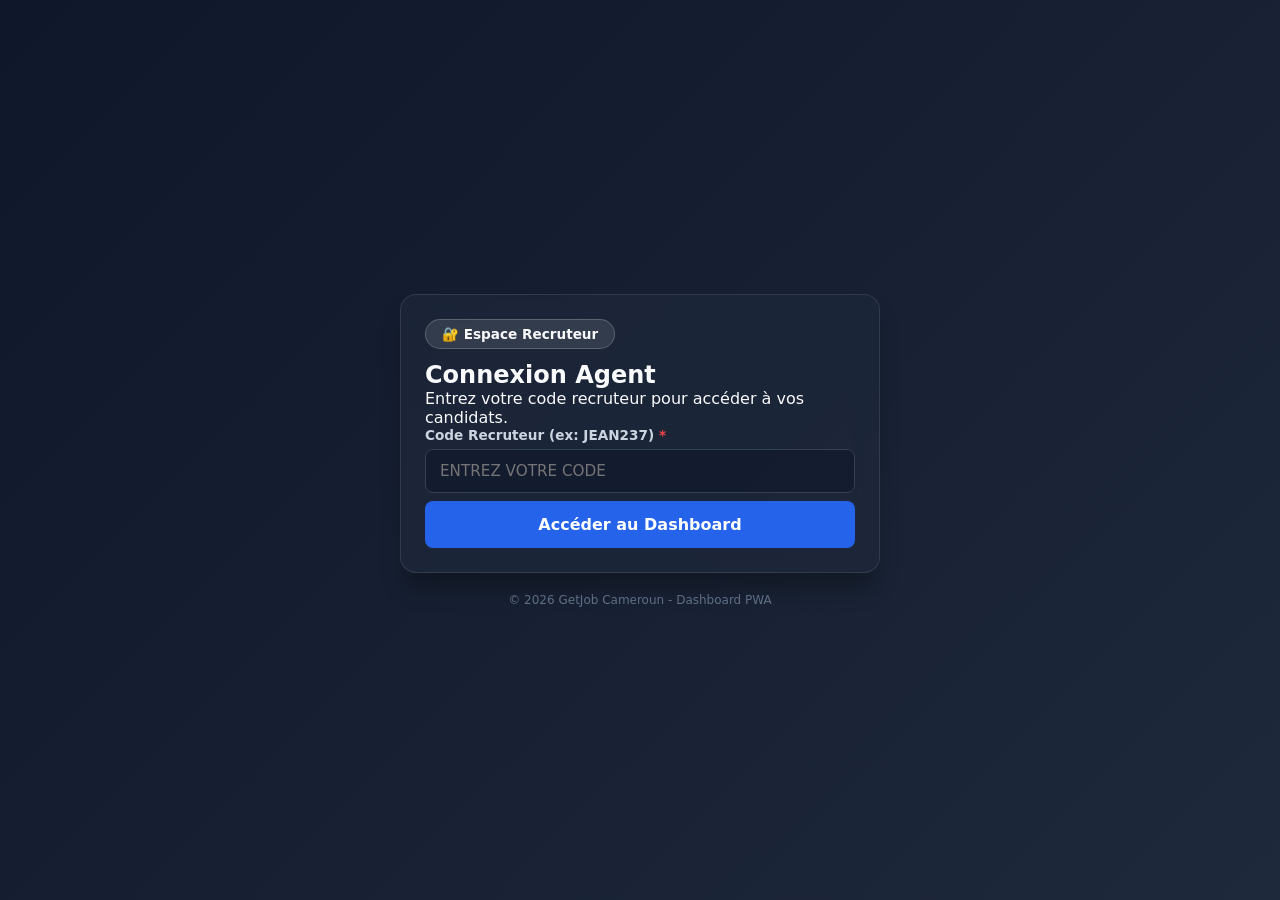
<file: index.html>
<!DOCTYPE html>
<html lang="fr">
<head>
  <meta charset="UTF-8">
  <meta name="viewport" content="width=device-width, initial-scale=1.0">
  <title>GetJob CMR - Espace Recruteur</title>
  
  <link rel="stylesheet" href="style/style.css">
  <link rel="stylesheet" href="style/dashboard.css">
  <link rel="manifest" href="manifest.json">
  <meta name="theme-color" content="#0f172a">
</head>
<body>

  <div class="container dashboard-container">
    
    <!-- ECRAN DE CONNEXION (Affiché par défaut) -->
    <section id="login-section" class="card">
      <div class="logo-badge">🔐 Espace Recruteur</div>
      <h2>Connexion Agent</h2>
      <p class="subtitle">Entrez votre code recruteur pour accéder à vos candidats.</p>

      <form id="login-form">
        <div class="form-group">
          <label for="ref-code-input">Code Recruteur (ex: JEAN237) <span class="req">*</span></label>
          <input type="text" id="ref-code-input" placeholder="Entrez votre code" required style="text-transform:uppercase;">
        </div>

        <button type="submit" id="login-btn" class="btn-primary">
          <span>Accéder au Dashboard</span>
        </button>
      </form>
    </section>

    <!-- TABLEAU DE BORD (Masqué avant connexion) -->
    <section id="dashboard-section" class="hidden">
      
      <!-- En-tête Recruteur -->
      <header class="dashboard-header card">
        <div class="user-info">
          <span class="avatar">👨‍💼</span>
          <div>
            <h2 id="agent-name">Agent GetJob</h2>
            <p id="agent-code" class="ref-tag">Code : ---</p>
          </div>
        </div>
        <button id="logout-btn" class="btn-logout" title="Déconnexion">🚪</button>
      </header>

      <!-- Barre d'Action & Lien Personnel -->
      <div class="share-box card">
        <div class="share-info">
          <p class="share-label">Mon lien de publication Facebook :</p>
          <code id="personal-link">https://.../index.html?ref=...</code>
        </div>
        <button id="copy-link-btn" class="btn-copy">📋 Copier mon lien</button>
      </div>

      <!-- Statistiques Rapides -->
      <div class="stats-grid">
        <div class="stat-card">
          <span class="stat-num" id="total-count">0</span>
          <span class="stat-label">Total Intéressés</span>
        </div>
        <div class="stat-card">
          <span class="stat-num" id="new-count">0</span>
          <span class="stat-label">Nouveaux</span>
        </div>
      </div>

      <!-- Filtres de Recherche -->
      <div class="filter-bar">
        <button class="filter-btn active" data-filter="ALL">Tous</button>
        <button class="filter-btn" data-filter="NOUVEAU">Nouveaux</button>
        <button class="filter-btn" data-filter="ARCHIVE">Archivés</button>
      </div>

      <!-- Liste des Candidats -->
      <main class="candidates-list" id="candidates-container">
        <div class="empty-state">
          <p>⏳ Chargement des candidats en cours...</p>
        </div>
      </main>

    </section>

    <!-- Footer -->
    <footer class="app-footer">
      <p>© 2026 GetJob Cameroun - Dashboard PWA</p>
    </footer>

  </div>

  <script src="script/dashboard.js"></script>
  <script src="script/ServiceWorker.js"></script>
</body>
</html>
</file>
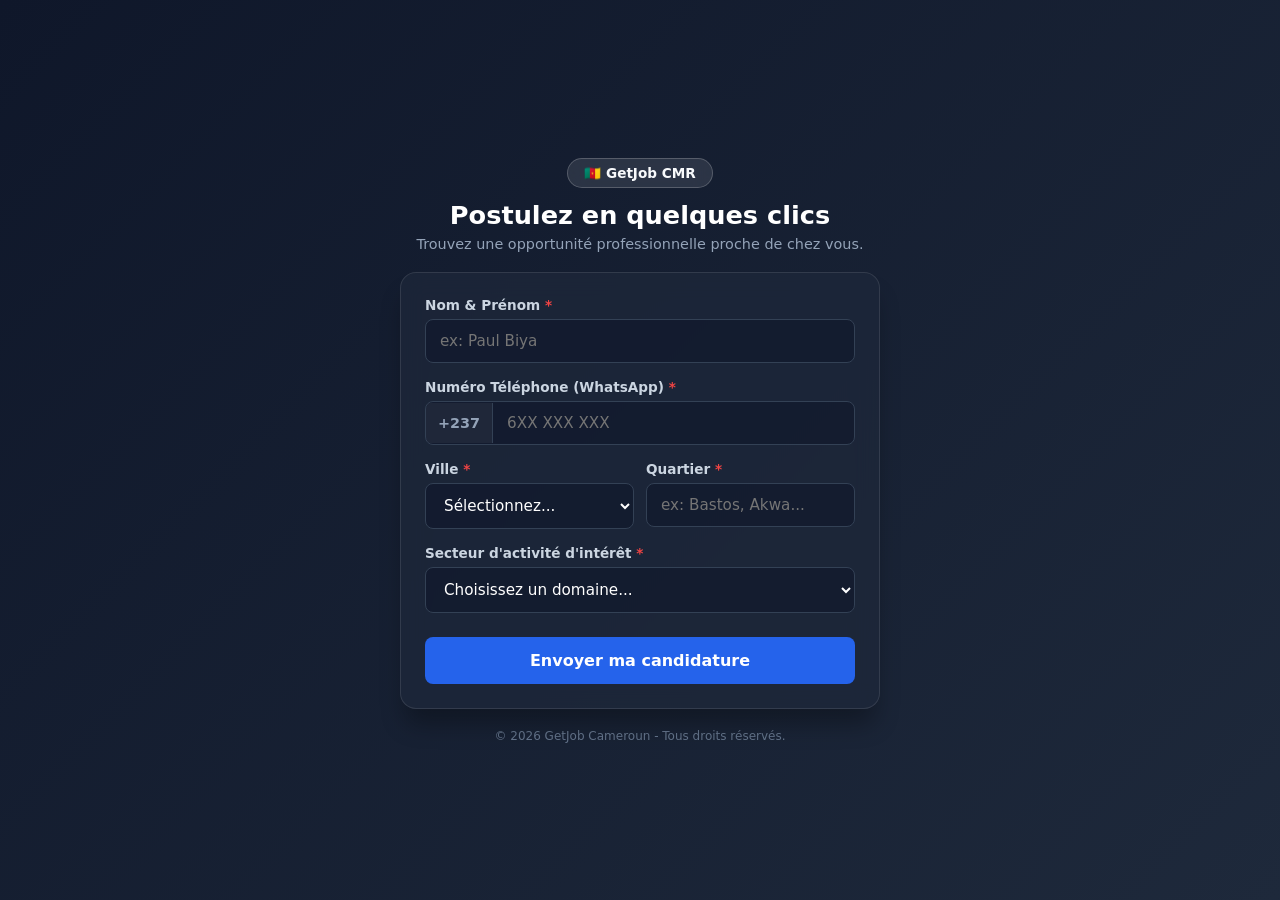
<file: formulaire.html>
<!doctype html>
<html lang="fr">
  <head>
    <meta charset="UTF-8" />
    <meta name="viewport" content="width=device-width, initial-scale=1.0" />
    <title>GetJob CMR - Pré-inscription Emploi</title>

    <link rel="stylesheet" href="style/style.css" />
    <link rel="manifest" href="manifest.json" />
    <meta name="theme-color" content="#1e293b" />
  </head>
  <body>
    <div class="container">
      <!-- En-tête -->
      <header class="app-header">
        <div class="logo-badge">🇨🇲 GetJob CMR</div>
        <h1>Postulez en quelques clics</h1>
        <p>Trouvez une opportunité professionnelle proche de chez vous.</p>
      </header>

      <!-- FORMULAIRE CANDIDAT -->
      <main id="form-section" class="card">
        <form id="candidate-form">
          <!-- Stocke automatiquement le code du recruteur depuis l'URL (?ref=JEAN237) -->
          <input
            type="hidden"
            id="recruiter_ref"
            name="recruiter_ref"
            value="GENERAL"
          />

          <div class="form-group">
            <label for="fullname"
              >Nom & Prénom <span class="req">*</span></label
            >
            <input
              type="text"
              id="fullname"
              placeholder="ex: Paul Biya"
              required
            />
          </div>

          <div class="form-group">
            <label for="phone"
              >Numéro Téléphone (WhatsApp) <span class="req">*</span></label
            >
            <div class="phone-input">
              <span class="prefix">+237</span>
              <input
                type="tel"
                id="phone"
                placeholder="6XX XXX XXX"
                pattern="[0-9]{9}"
                maxlength="9"
                required
              />
            </div>
          </div>

          <div class="form-row">
            <div class="form-group">
              <label for="city">Ville <span class="req">*</span></label>
              <select id="city" required>
                <option value="">Sélectionnez...</option>
                <option value="Yaoundé">Yaoundé</option>
                <option value="Douala">Douala</option>
                <option value="Bafoussam">Bafoussam</option>
                <option value="Garoua">Garoua</option>
                <option value="Bamenda">Bamenda</option>
                <option value="Maroua">Maroua</option>
                <option value="Autre">Autre ville</option>
              </select>
            </div>

            <div class="form-group">
              <label for="neighborhood"
                >Quartier <span class="req">*</span></label
              >
              <input
                type="text"
                id="neighborhood"
                placeholder="ex: Bastos, Akwa..."
                required
              />
            </div>
          </div>

          <div class="form-group">
            <label for="sector"
              >Secteur d'activité d'intérêt <span class="req">*</span></label
            >
            <select id="sector" required>
              <option value="">Choisissez un domaine...</option>
              <option value="Commerces & Ventes">Commerces & Ventes</option>
              <option value="BTP & Artisanat">BTP & Artisanat</option>
              <option value="Sécurité & Gardiennage">
                Sécurité & Gardiennage
              </option>
              <option value="Chauffeur & Logistique">
                Chauffeur & Logistique
              </option>
              <option value="Restauration & Hôtellerie">
                Restauration & Hôtellerie
              </option>
              <option value="Informatique & Réseaux">
                Informatique & Réseaux
              </option>
              <option value="Autre">Autre secteur</option>
            </select>
          </div>

          <button type="submit" id="submit-btn" class="btn-primary">
            <span id="btn-text">Envoyer ma candidature</span>
            <div class="spinner hidden" id="spinner"></div>
          </button>
        </form>
      </main>

      <!-- PAGE DE CONFIRMATION ET REDIRECTION DYNAMIQUE -->
      <section id="result-section" class="card hidden">
        <div class="status-icon" id="status-icon">📍</div>
        <h2 id="result-title">Analyse en cours...</h2>
        <p id="result-message" class="result-body"></p>

        <!-- Affiché si un bureau existe dans la ville -->
        <div id="office-info" class="office-card hidden">
          <h3 id="office-name">Bureau JobDirect</h3>
          <p id="office-address">📍 Adresse non spécifiée</p>

          <div class="action-buttons">
            <a id="office-call" href="#" class="btn-call"
              >📞 Appeler le bureau</a
            >
            <a id="office-wa" href="#" target="_blank" class="btn-wa"
              >💬 Écrire sur WhatsApp</a
            >
          </div>
        </div>

        <button onclick="window.location.reload()" class="btn-secondary">
          Soumettre une autre réponse
        </button>
      </section>

      <!-- Footer -->
      <footer class="app-footer">
        <p>© 2026 GetJob Cameroun - Tous droits réservés.</p>
      </footer>
    </div>

    <script src="script/app.js"></script>
  </body>
</html>
</file>
<file: style/style.css>
/* Reset & Styles de base */
* {
  box-sizing: border-box;
  margin: 0;
  padding: 0;
  font-family: 'Segoe UI', system-ui, -apple-system, sans-serif;
}

body {
  background: linear-gradient(135deg, #0f172a 0%, #1e293b 100%);
  color: #f8fafc;
  min-height: 100vh;
  display: flex;
  justify-content: center;
  align-items: center;
  padding: 16px;
}

.container {
  width: 100%;
  max-width: 480px;
  display: flex;
  flex-direction: column;
  gap: 20px;
}

/* Header */
.app-header {
  text-align: center;
}

.logo-badge {
  display: inline-block;
  background: rgba(255, 255, 255, 0.1);
  border: 1px solid rgba(255, 255, 255, 0.2);
  padding: 6px 16px;
  border-radius: 20px;
  font-size: 0.85rem;
  font-weight: 600;
  margin-bottom: 12px;
  backdrop-filter: blur(8px);
}

.app-header h1 {
  font-size: 1.6rem;
  font-weight: 700;
  color: #ffffff;
  margin-bottom: 6px;
}

.app-header p {
  font-size: 0.9rem;
  color: #94a3b8;
}

/* Carte Glassmorphism */
.card {
  background: rgba(30, 41, 59, 0.7);
  backdrop-filter: blur(12px);
  border: 1px solid rgba(255, 255, 255, 0.1);
  border-radius: 16px;
  padding: 24px;
  box-shadow: 0 20px 25px -5px rgba(0, 0, 0, 0.3);
}

/* Formulaire */
#candidate-form {
  display: flex;
  flex-direction: column;
  gap: 16px;
}

.form-group {
  display: flex;
  flex-direction: column;
  gap: 6px;
}

.form-row {
  display: grid;
  grid-template-columns: 1fr 1fr;
  gap: 12px;
}

label {
  font-size: 0.85rem;
  font-weight: 600;
  color: #cbd5e1;
}

.req {
  color: #ef4444;
}

input, select {
  width: 100%;
  padding: 12px 14px;
  background: rgba(15, 23, 42, 0.6);
  border: 1px solid #334155;
  border-radius: 8px;
  color: #ffffff;
  font-size: 0.95rem;
  outline: none;
  transition: all 0.2s ease;
}

input:focus, select:focus {
  border-color: #3b82f6;
  box-shadow: 0 0 0 3px rgba(59, 130, 246, 0.2);
}

/* Saisie Numéro Téléphone avec Indicatif */
.phone-input {
  display: flex;
  align-items: center;
  background: rgba(15, 23, 42, 0.6);
  border: 1px solid #334155;
  border-radius: 8px;
  overflow: hidden;
}

.phone-input .prefix {
  padding: 12px;
  background: rgba(255, 255, 255, 0.05);
  color: #94a3b8;
  font-weight: 600;
  font-size: 0.9rem;
  border-right: 1px solid #334155;
}

.phone-input input {
  border: none;
  border-radius: 0;
  background: transparent;
}

/* Boutons */
.btn-primary {
  width: 100%;
  padding: 14px;
  background: #2563eb;
  color: #ffffff;
  border: none;
  border-radius: 8px;
  font-size: 1rem;
  font-weight: 600;
  cursor: pointer;
  margin-top: 8px;
  transition: background 0.2s ease;
  display: flex;
  justify-content: center;
  align-items: center;
  gap: 8px;
}

.btn-primary:hover {
  background: #1d4ed8;
}

.btn-secondary {
  width: 100%;
  padding: 10px;
  background: transparent;
  color: #94a3b8;
  border: 1px solid #334155;
  border-radius: 8px;
  cursor: pointer;
  margin-top: 16px;
}

/* Section Résultats */
#result-section {
  text-align: center;
}

.status-icon {
  font-size: 3rem;
  margin-bottom: 12px;
}

.result-body {
  color: #cbd5e1;
  font-size: 0.95rem;
  line-height: 1.5;
  margin-top: 8px;
}

/* Info Bureau */
.office-card {
  margin-top: 20px;
  background: rgba(15, 23, 42, 0.8);
  border: 1px solid #334155;
  border-radius: 12px;
  padding: 16px;
  text-align: left;
}

.office-card h3 {
  color: #38bdf8;
  font-size: 1.1rem;
  margin-bottom: 6px;
}

.office-card p {
  color: #94a3b8;
  font-size: 0.9rem;
  margin-bottom: 12px;
}

.action-buttons {
  display: flex;
  flex-direction: column;
  gap: 8px;
}

.btn-call, .btn-wa {
  display: block;
  text-align: center;
  padding: 10px;
  border-radius: 6px;
  text-decoration: none;
  font-weight: 600;
  font-size: 0.9rem;
}

.btn-call {
  background: #0284c7;
  color: #ffffff;
}

.btn-wa {
  background: #16a34a;
  color: #ffffff;
}

/* Utilitaires */
.hidden {
  display: none !important;
}

.spinner {
  width: 18px;
  height: 18px;
  border: 2px solid #ffffff;
  border-top-color: transparent;
  border-radius: 50%;
  animation: spin 0.8s linear infinite;
}

@keyframes spin {
  to { transform: rotate(360deg); }
}

/* Footer */
.app-footer {
  text-align: center;
  font-size: 0.75rem;
  color: #64748b;
}
</file>
<file: style/dashboard.css>
/* Dashboard Styles */
.dashboard-header {
  display: flex;
  justify-content: space-between;
  align-items: center;
}

.user-info {
  display: flex;
  align-items: center;
  gap: 12px;
}

.avatar {
  font-size: 2rem;
}

.ref-tag {
  font-size: 0.8rem;
  color: #38bdf8;
  font-weight: bold;
}

.btn-logout {
  background: transparent;
  border: none;
  font-size: 1.4rem;
  cursor: pointer;
}

/* Share Box */
.share-box {
  display: flex;
  flex-direction: column;
  gap: 10px;
}

.share-label {
  font-size: 0.8rem;
  color: #94a3b8;
}

.share-box code {
  display: block;
  background: rgba(15, 23, 42, 0.8);
  padding: 8px 12px;
  border-radius: 6px;
  font-size: 0.8rem;
  color: #38bdf8;
  word-break: break-all;
}

.btn-copy {
  background: #2563eb;
  color: white;
  border: none;
  padding: 8px 12px;
  border-radius: 6px;
  cursor: pointer;
  font-weight: 600;
}

/* Stats */
.stats-grid {
  display: grid;
  grid-template-columns: 1fr 1fr;
  gap: 12px;
}

.stat-card {
  background: rgba(30, 41, 59, 0.7);
  border: 1px solid rgba(255, 255, 255, 0.1);
  border-radius: 12px;
  padding: 16px;
  text-align: center;
}

.stat-num {
  display: block;
  font-size: 1.8rem;
  font-weight: bold;
  color: #38bdf8;
}

.stat-label {
  font-size: 0.8rem;
  color: #94a3b8;
}

/* Filter Bar */
.filter-bar {
  display: flex;
  gap: 8px;
}

.filter-btn {
  flex: 1;
  padding: 8px;
  background: rgba(15, 23, 42, 0.6);
  border: 1px solid #334155;
  color: #94a3b8;
  border-radius: 6px;
  cursor: pointer;
  font-size: 0.85rem;
}

.filter-btn.active {
  background: #2563eb;
  color: white;
  border-color: #2563eb;
}

/* Candidate Card */
.candidate-card {
  display: flex;
  flex-direction: column;
  gap: 12px;
  margin-bottom: 12px;
}

.card-header {
  display: flex;
  justify-content: space-between;
  align-items: center;
}

.candidate-name {
  font-size: 1.1rem;
  color: #ffffff;
}

.badge {
  padding: 4px 8px;
  border-radius: 12px;
  font-size: 0.7rem;
  font-weight: bold;
}

.badge-new {
  background: #16a34a;
  color: white;
}

.badge-old {
  background: #64748b;
  color: white;
}

.candidate-details p {
  font-size: 0.85rem;
  color: #cbd5e1;
  margin-bottom: 4px;
}

.date-text {
  font-size: 0.75rem !important;
  color: #64748b !important;
  margin-top: 6px;
}

.card-actions {
  display: grid;
  grid-template-columns: 1fr 1fr;
  gap: 8px;
}

.btn-action {
  text-align: center;
  padding: 8px;
  border-radius: 6px;
  text-decoration: none;
  font-weight: 600;
  font-size: 0.85rem;
}

.empty-state {
  text-align: center;
  padding: 24px;
  color: #94a3b8;
}
</file>
